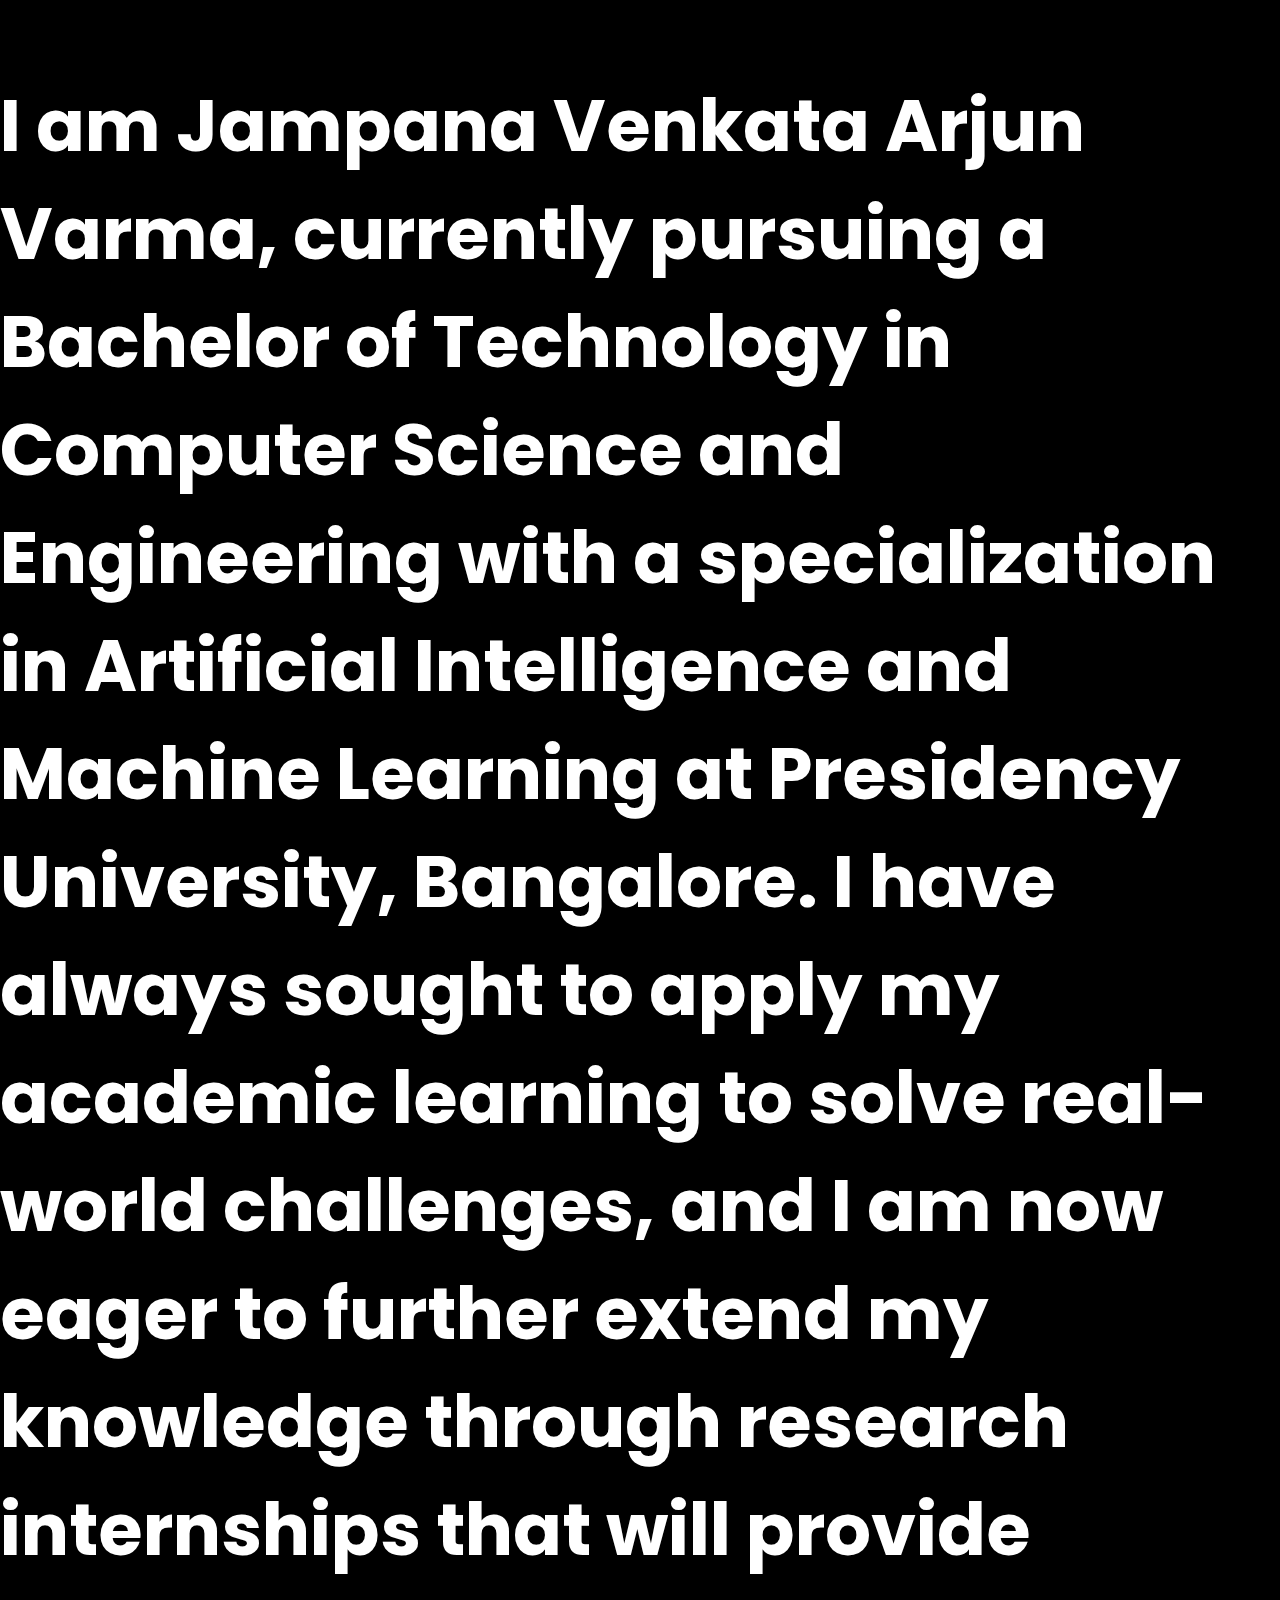
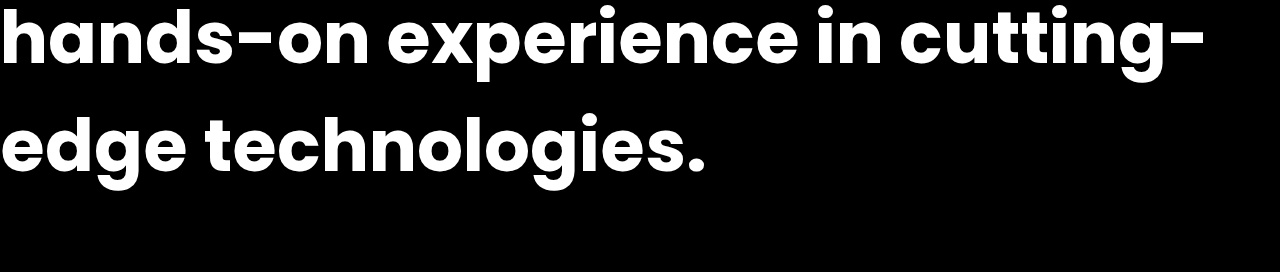
<file: about.html>
<!DOCTYPE html>
<html lang="en">
    <head>
        <meta charset="UTF-8">
        <meta name="viewport" content="width=device-width, initial-scale=1.0">
        <link rel="stylesheet" href="assets\styles.css">
        <title>Arjun's Portfolio</title>
    </head>
    <body>
        <p class="home__title anime-text">
            I am Jampana Venkata Arjun Varma, currently pursuing a Bachelor of Technology
            in Computer Science and Engineering with a specialization in Artificial Intelligence
            and Machine Learning at Presidency University, Bangalore. I have always sought to
            apply my academic learning to solve real-world challenges, and I am now eager to
            further extend my knowledge through research internships that will provide hands-on
            experience in cutting-edge technologies.

        </p>
</file>
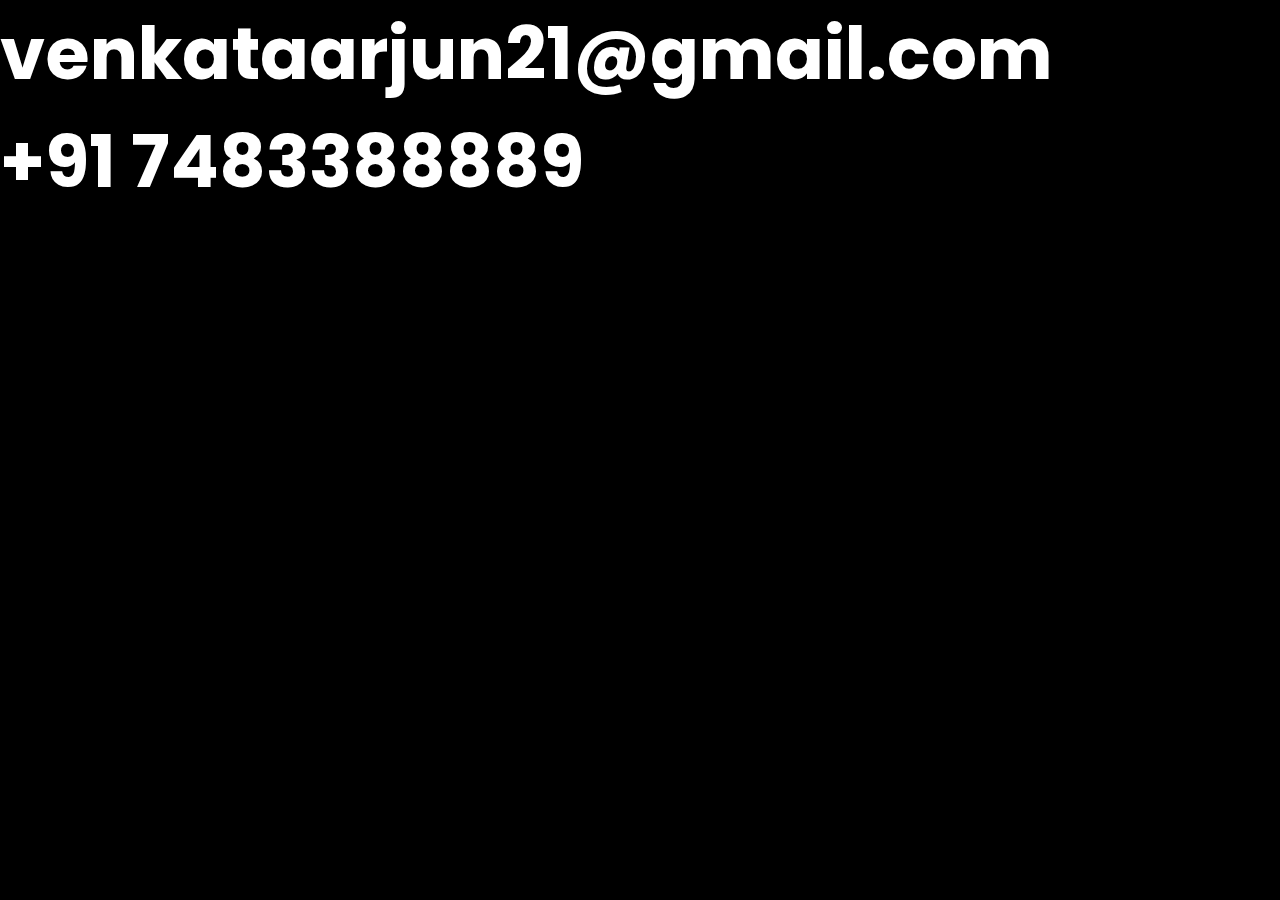
<file: contact.html>
<!DOCTYPE html>
<html lang="en">
    <head>
        <meta charset="UTF-8">
        <meta name="viewport" content="width=device-width, initial-scale=1.0">
        <link rel="stylesheet" href="assets\styles.css">
        <title>Arjun's Portfolio</title>
    </head>
    <body>
        <h1 class="home__title anime-text">
            venkataarjun21@gmail.com <br>
            +91 7483388889

        </h1>
</file>
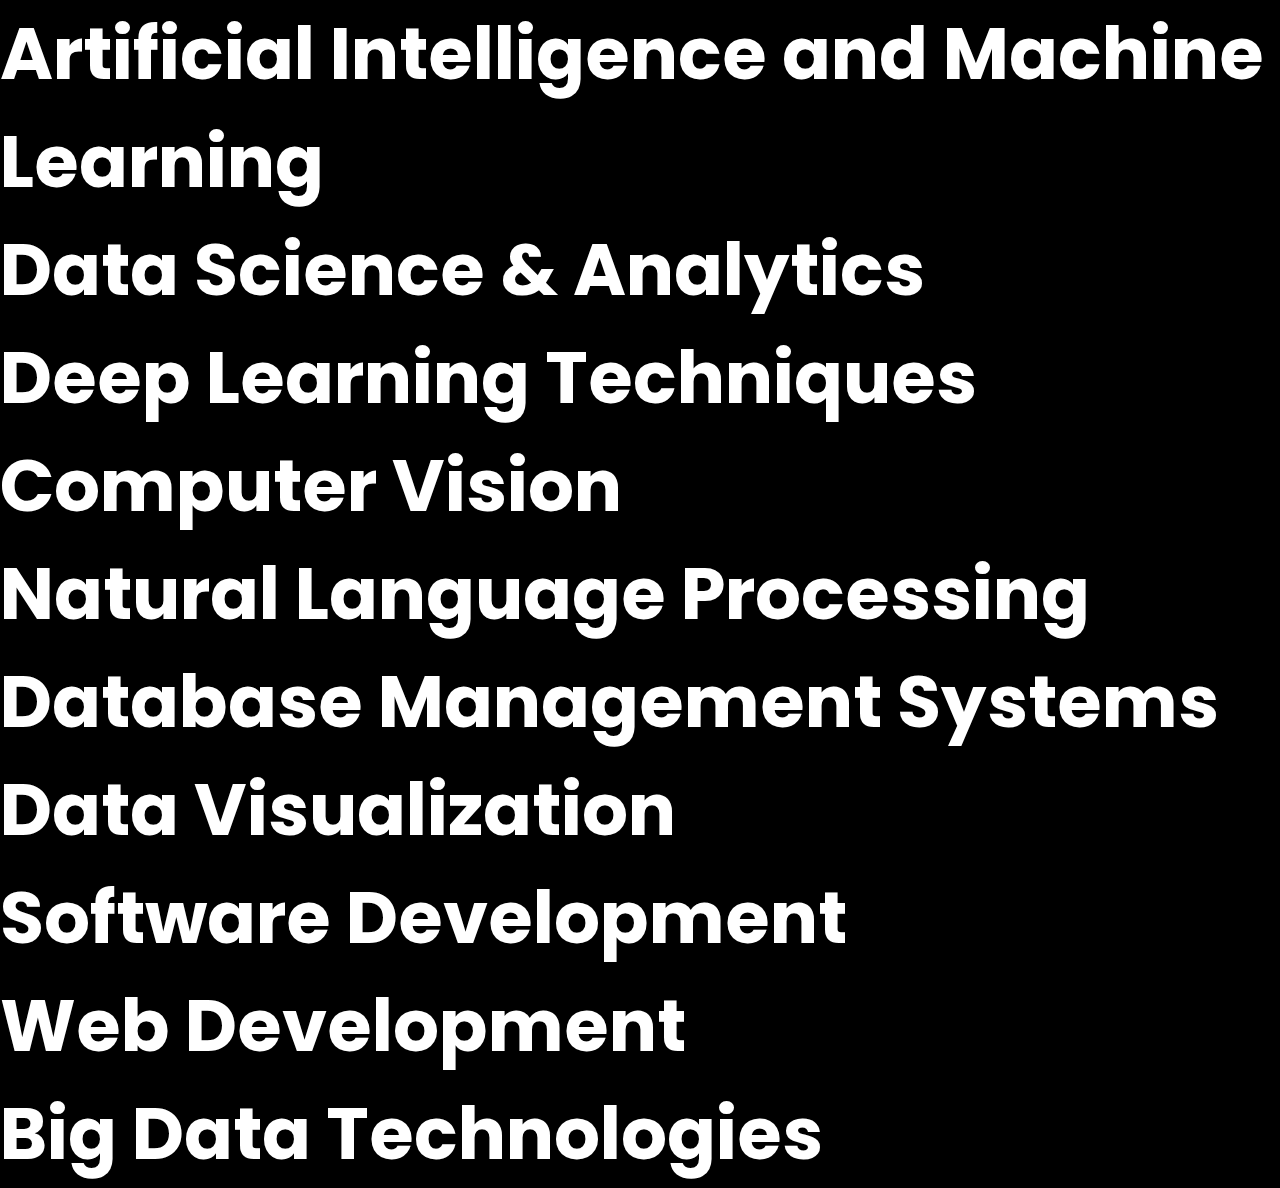
<file: skills.html>
<!DOCTYPE html>
<html lang="en">
    <head>
        <meta charset="UTF-8">
        <meta name="viewport" content="width=device-width, initial-scale=1.0">
        <link rel="stylesheet" href="assets\styles.css">
        <title>Arjun's Portfolio</title>
    </head>
    <body>
        <h1 class="home__title anime-text">
            Artificial Intelligence and Machine Learning <br>
            Data Science & Analytics <br>
            Deep Learning Techniques <br>
            Computer Vision <br>
            Natural Language Processing <br>
            Database Management Systems <br>
            Data Visualization <br>
            Software Development <br>
            Web Development <br>
            Big Data Technologies

        </h1>
</file>
